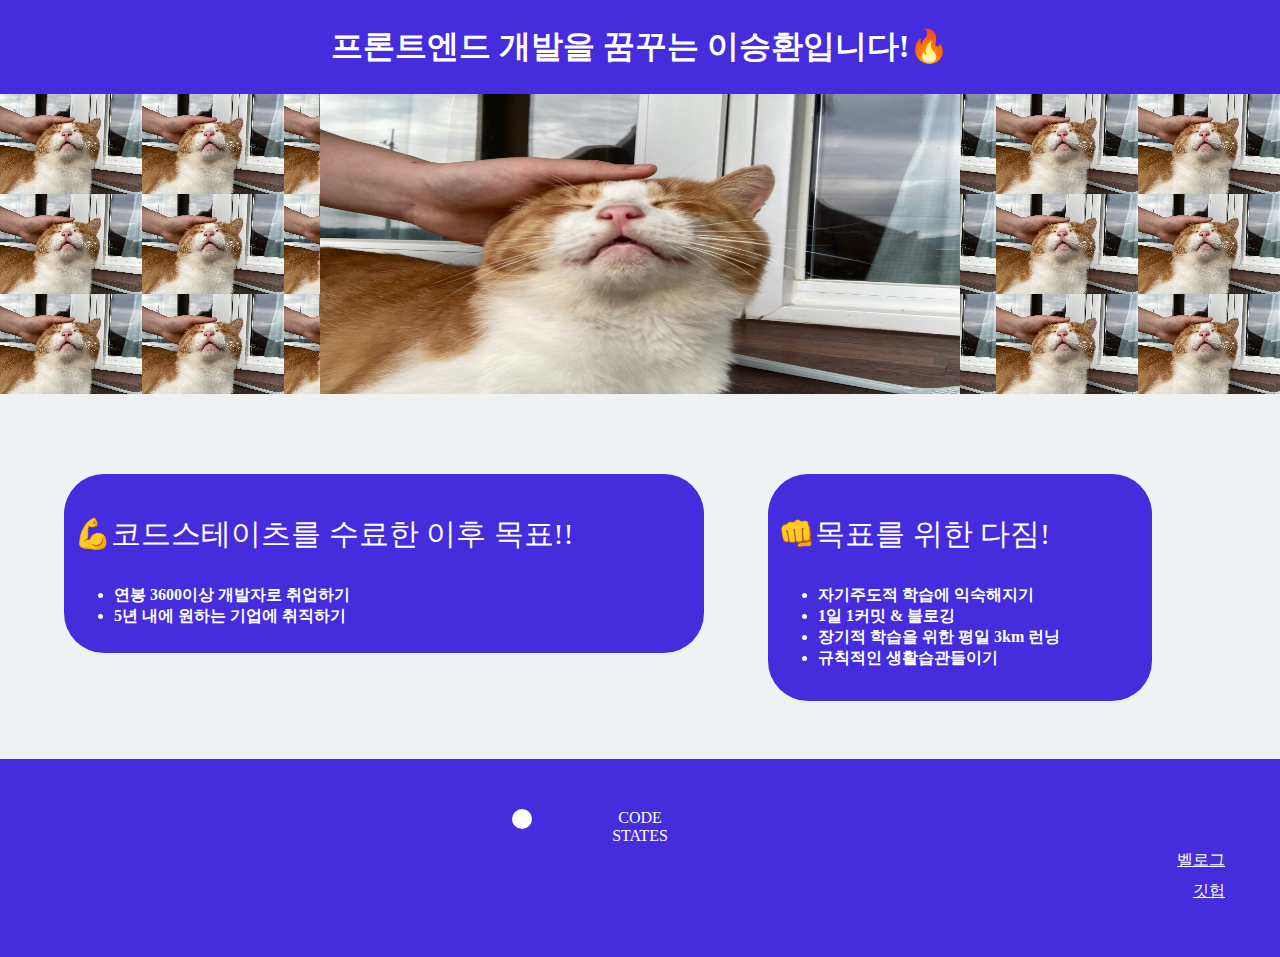
<file: index.html>
<!DOCTYPE html>
<html lang="en">
<head>
    <meta charset="UTF-8">
    <meta http-equiv="X-UA-Compatible" content="IE=edge">
    <meta name="viewport" content="width=device-width, initial-scale=1.0">
    <title>Document</title>
    <link href="./css/index.css" rel="stylesheet">
    <link rel="stylesheet" href="https://cdnjs.cloudflare.com/ajax/libs/font-awesome/6.3.0/css/all.min.css" integrity="sha512-SzlrxWUlpfuzQ+pcUCosxcglQRNAq/DZjVsC0lE40xsADsfeQoEypE+enwcOiGjk/bSuGGKHEyjSoQ1zVisanQ==" crossorigin="anonymous" referrerpolicy="no-referrer" />
</head>
<body>
    <header>
         프론트엔드 개발을 꿈꾸는 이승환입니다!🔥
    </header>
    <section>
        <img width="500vw" height="300px" src="./img/IMG_1961.jpeg">
    </section>    
    <div class="goals-list">
        <div class="goals-1">
        <p style="font-size: 30px;">💪코드스테이츠를 수료한 이후 목표!!</p>
        <ul>
            <b>
                <li>연봉 3600이상 개발자로 취업하기</li>
                <li>5년 내에 원하는 기업에 취직하기</li>
            </b>
            </ul>
        </div> 
        <div class="goals-2">   
             <p style="font-size: 30px;" >👊목표를 위한 다짐!</p>
            <ul>
                <b>
                <li>자기주도적 학습에 익숙해지기</li>
                <li>1일 1커밋 & 블로깅</li>
                <li>장기적 학습을 위한 평일 3km 런닝</li>
                <li>규칙적인 생활습관들이기</li>
                </b>
            </ul>
        </div>
    </div>
    <div class=bottom-text>
        <i class="fa-solid fa-power-off"></i>
        <P>CODE</P> 
        <P>STATES</P>
        <a href="https://velog.io/@tmdghks8642" target="_blank">벨로그</a>
        <a href="https://github.com/tmdghks8642" target="_blank">깃헙</a>
    </div>
</body>
</html>
</file>
<file: css/index.css>
* {
    box-sizing: border-box;
}
body {
    background-color: rgb(240, 241, 242);
    margin: 0px;
    width: 100vw;
    height: 100vh;
}

header {
    text-align: center;
    background-color:rgb(69, 44, 221);
    padding: 25px;
    font-size: 2rem;
    color: white;
    font-weight: 700;
}


section {
    text-align: center;
    background-repeat: round;
    background-image: url(../img/IMG_1961.jpeg);
    background-size: 150px;
    width: 100vw;
    height: 300px;
    
}

section img {
    width: 50vw;
    

}

.goals-list  {
    position: relative;
    padding-top: 30px;
    width: 100%;
}

.goals-1 {
    background-color: rgba(69, 44, 221, 1);
    display: inline-block;
    position: absolute;
    top: 80px;
    left: 5vw;
    width: 50%;
    color: white;
    padding: 10px;
    border-radius: 40px;
    

}

.goals-2 {
    background-color: rgba(69, 44, 221, 1);
    display: inline-block;
    position: relative;
    top: 50px;
    left: 60vw;
    width: 30%;
    height: 227px;
    color: white;
    padding: 10px;
    border-radius: 40px;
}



.bottom-text {
    background-color:  rgba(69, 44, 221, 1);
    position: relative;
    top: 12%;
    padding: 50px;    
}

.bottom-text i {
    position: absolute;
    left: 40%;
    padding: 10px;
    background-color: white;
    border-radius: 50%;
    
}

.bottom-text p {
  text-align: center;
  color: white;
  margin-top: 0px;
  margin-bottom: 0px;
  padding: 0px;
}

.bottom-text a {
    color: white;
    display: block;
    text-align: right;
    padding: 5px;
}
</file>
